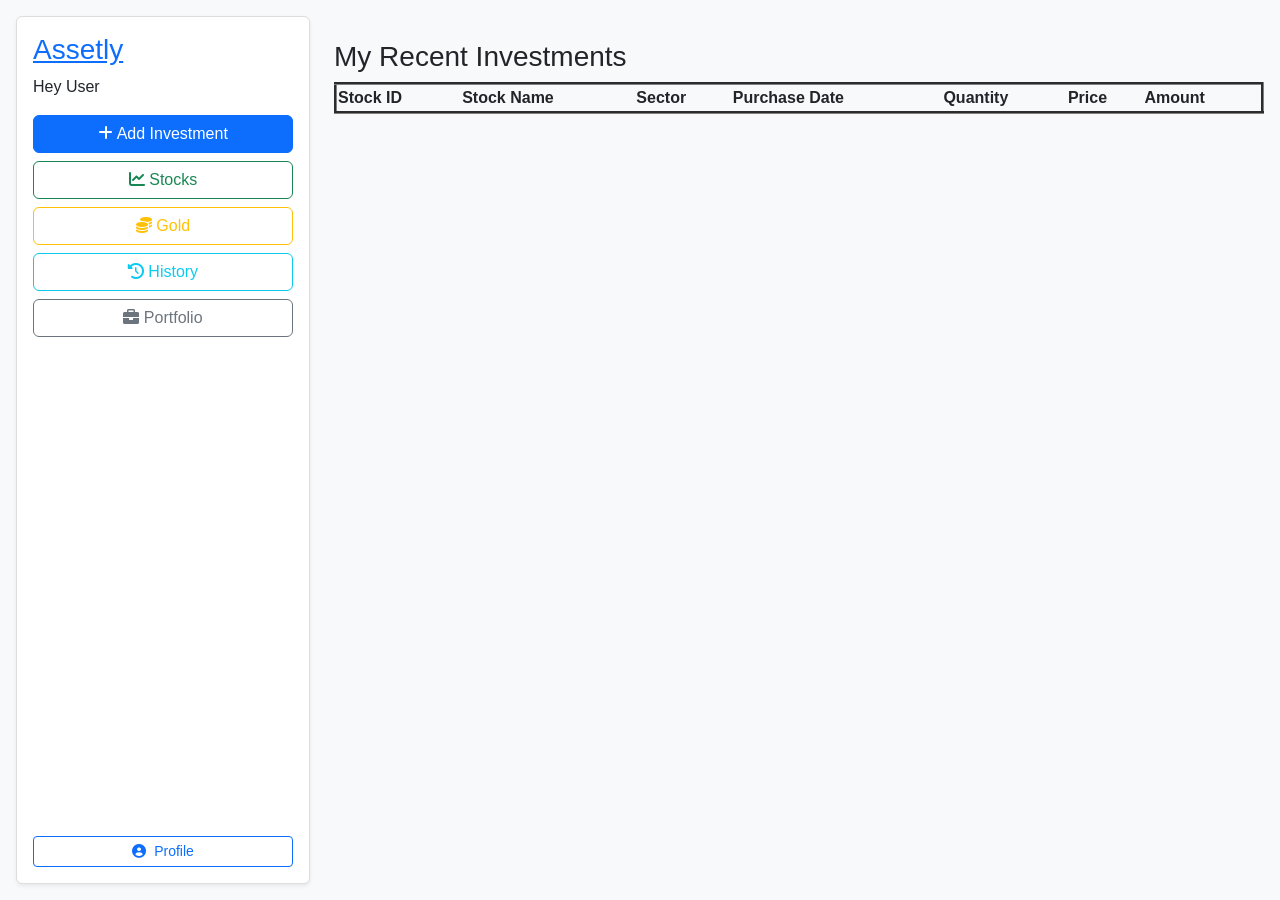
<file: history.html>
<!DOCTYPE html>
<html lang="en">

<head>
    <meta charset="UTF-8">
    <title>Assetly - Portfolio Management</title>
    <meta name="viewport" content="width=device-width, initial-scale=1">
    <link href="https://cdn.jsdelivr.net/npm/bootstrap@5.3.0/dist/css/bootstrap.min.css" rel="stylesheet">
    <link href="https://cdnjs.cloudflare.com/ajax/libs/font-awesome/6.0.0/css/all.min.css" rel="stylesheet">
    <link href="ui.css" rel="stylesheet">
</head>

<body onload="historyPageLoaded()">
    <div class="container-fluid p-3">
        <div class="row">
            <!-- Sidebar Left -->
            <!-- Left Sidebar -->
            <div class="col-md-3 mb-3 d-flex flex-column justify-content-between">
                <div class="card flex-grow-1">
                    <div class="card-body d-flex flex-column justify-content-between h-100 ">
                        <div>
                            <a href="/index.html">
                                <h3 class="text-primary">Assetly</h3>
                            </a>
                            <p>Hey User</p>

                            <!-- Action Buttons -->
                            <button class="btn btn-primary w-100 mb-2" onclick="showAddForm()">
                                <i class="fas fa-plus"></i> Add Investment
                            </button>
                            <a href="/stocks.html"><button class="btn btn-outline-success w-100 mb-2"
                                    onclick="showStocksChart()">
                                    <i class="fas fa-chart-line"></i> Stocks
                                </button>
                            </a>
                            <button class="btn btn-outline-warning w-100 mb-2" onclick="showGoldChart()">
                                <i class="fas fa-coins"></i> Gold
                            </button>
                            <a href="./history.html">
                                <button class="btn btn-outline-info w-100 mb-2" onclick="showHistory()">
                                    <i class="fas fa-history"></i> History
                                </button>
                            </a>
                            <a href="/portfolio.html">
                                <button class="btn btn-outline-secondary w-100 mb-3" onclick="showPortfolio()">
                                    <i class="fas fa-briefcase"></i> Portfolio
                                </button>
                            </a>
                        </div>
                        <!-- Profile Button at bottom -->
                        <div class="mt-4">
                            <a href="profile.html">
                                <button class="btn btn-outline-primary btn-sm w-100">
                                    <i class="fas fa-user-circle me-2"></i>Profile
                                </button>
                            </a>
                        </div>
                    </div>
                </div>
            </div>

            <!-- Add portoflio here -->
            <div class="col  row-cols-1 row-cols-md-1 g-4" id="parentHistory">
                <h3>My Recent Investments</h3>
                <!-- Portfolio data will be dynamically inserted here -->
                <table border="3">
                    <thead>
                        <tr>
                            <th>Stock ID</th>
                            <th>Stock Name</th>
                            <th>Sector</th>
                            <th>Purchase Date</th>
                            <th>Quantity</th>
                            <th>Price</th>
                            <th>Amount</th>

                        </tr>
                    </thead>
                    <tbody id="historyTableBody"></tbody>
                </table>


            </div>
        </div>

        <!-- Add Investment Overlay -->
        <div id="addInvestmentForm" class="modal-overlay" style="display: none;">
            <div class="modal-box">
                <h5>Add Investment</h5>
                <div class="mb-2">
                    <label>Type:&nbsp;</label>
                    <input type="radio" name="type" value="stock" id="stockRadio" checked onchange="toggleType()"><label
                        for="stockRadio">&nbsp;Stock</label>
                    <input type="radio" name="type" value="gold" id="goldRadio" onchange="toggleType()"><label
                        for="goldRadio">&nbsp;Gold</label>
                </div>
                <div id="stockFields">
                    <input type="text" id="stockSymbol" class="form-control mb-2" placeholder="Stock Symbol (AAPL)">
                    <input type="text" id="stockName" class="form-control mb-2" placeholder="Company Name">
                    <input type="number" id="stockQty" class="form-control mb-2" placeholder="Quantity"
                        oninput="calculateStock()">
                    <input type="number" id="stockPrice" class="form-control mb-2" placeholder="Price per Share"
                        oninput="calculateStock()">
                    <select id="stockSector" class="form-control mb-2">
                        <option value="">Select Sector</option>
                        <option value="IT">Technology</option>
                        <option value="Finance">Finance</option>
                        <option value="Healthcare">Healthcare</option>
                        <option value="Energy">Energy</option>
                    </select>
                    <input type="number" id="stockAmount" class="form-control mb-2" placeholder="Total Amount" readonly>
                </div>
                <div id="goldFields" style="display: none;">
                    <input type="number" id="goldPrice" class="form-control mb-2" placeholder="Price per Ounce"
                        oninput="calculateGold()">
                    <input type="number" id="goldWeight" class="form-control mb-2" placeholder="Weight in Ounces"
                        oninput="calculateGold()">
                    <input type="number" id="goldAmount" class="form-control mb-2" placeholder="Total Amount" readonly>
                </div>
                <button class="btn btn-primary" onclick="addInvestment()">Add Investment</button>
                <button class="btn btn-secondary" onclick="closeForm()">Cancel</button>
            </div>
        </div>

        <!-- Edit Profile Overlay -->
        <div id="editProfileForm" class="modal-overlay" style="display: none;">
            <div class="modal-box">
                <h5>Edit Profile</h5>
                <input type="text" id="editName" class="form-control mb-2" placeholder="Name">
                <input type="email" id="editEmail" class="form-control mb-2" placeholder="Email">
                <button class="btn btn-primary" onclick="updateProfile()">Update</button>
                <button class="btn btn-secondary" onclick="closeProfileForm()">Cancel</button>
            </div>
        </div>

        <script src="https://cdn.jsdelivr.net/npm/bootstrap@5.3.0/dist/js/bootstrap.bundle.min.js"></script>
        <script src="script.js"></script>
</body>

</html>
</file>
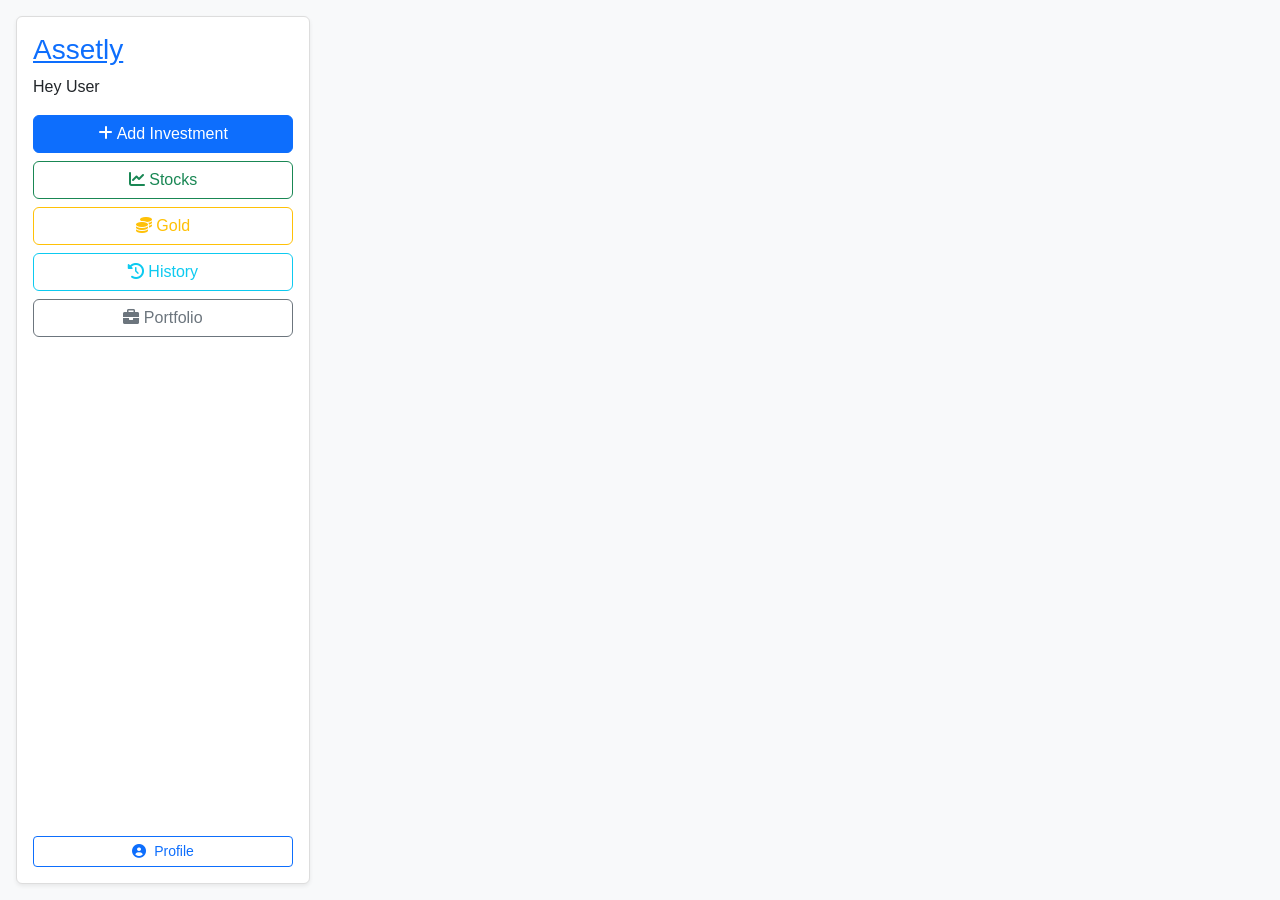
<file: news.html>
<!DOCTYPE html>
<html lang="en">

<head>
    <meta charset="UTF-8">
    <title>Assetly - Portfolio Management</title>
    <meta name="viewport" content="width=device-width, initial-scale=1">
    <link href="https://cdn.jsdelivr.net/npm/bootstrap@5.3.0/dist/css/bootstrap.min.css" rel="stylesheet">
    <link href="https://cdnjs.cloudflare.com/ajax/libs/font-awesome/6.0.0/css/all.min.css" rel="stylesheet">
    <link href="ui.css" rel="stylesheet">
</head>

<body onload="newsPageloaded()">
    <div class="container-fluid p-3">
        <div class="row">
            <!-- Sidebar Left -->
            <!-- Left Sidebar -->
            <div class="col-md-3 mb-3 d-flex flex-column justify-content-between">
                <div class="card flex-grow-1">
                    <div class="card-body d-flex flex-column justify-content-between h-100 ">
                        <div>
                            <a href="/index.html">
                                <h3 class="text-primary">Assetly</h3>
                            </a>
                            <p>Hey User</p>

                            <!-- Action Buttons -->
                            <button class="btn btn-primary w-100 mb-2" onclick="showAddForm()">
                                <i class="fas fa-plus"></i> Add Investment
                            </button>
                            <a href="/stocks.html"><button class="btn btn-outline-success w-100 mb-2"
                                    onclick="showStocksChart()">
                                    <i class="fas fa-chart-line"></i> Stocks
                                </button>
                            </a>
                            <button class="btn btn-outline-warning w-100 mb-2" onclick="showGoldChart()">
                                <i class="fas fa-coins"></i> Gold
                            </button>
                            <a href="./history.html">
                                <button class="btn btn-outline-info w-100 mb-2" onclick="showHistory()">
                                    <i class="fas fa-history"></i> History
                                </button>
                            </a>
                            <a href="/portfolio.html">
                                <button class="btn btn-outline-secondary w-100 mb-3" onclick="showPortfolio()">
                                    <i class="fas fa-briefcase"></i> Portfolio
                                </button>
                            </a>
                        </div>
                        <!-- Profile Button at bottom -->
                        <div class="mt-4">
                            <a href="profile.html">
                                <button class="btn btn-outline-primary btn-sm w-100">
                                    <i class="fas fa-user-circle me-2"></i>Profile
                                </button>
                            </a>
                        </div>
                    </div>
                </div>
            </div>
        
            <!-- News Column -->
            <div class="col-md-9">
                <div class="row row-cols-1 row-cols-md-2 g-4" id="parentNews">
                    <!-- News cards will be dynamically appended here -->
                </div>
            </div>
        </div>
        
    </div>

    <!-- Add Investment Overlay -->
    <div id="addInvestmentForm" class="modal-overlay" style="display: none;">
        <div class="modal-box">
            <h5>Add Investment</h5>
            <div class="mb-2">
                <label>Type:&nbsp;</label>
                <input type="radio" name="type" value="stock" id="stockRadio" checked onchange="toggleType()"><label
                    for="stockRadio">&nbsp;Stock</label>
                <input type="radio" name="type" value="gold" id="goldRadio" onchange="toggleType()"><label
                    for="goldRadio">&nbsp;Gold</label>
            </div>
            <div id="stockFields">
                <input type="text" id="stockSymbol" class="form-control mb-2" placeholder="Stock Symbol (AAPL)">
                <input type="text" id="stockName" class="form-control mb-2" placeholder="Company Name">
                <input type="number" id="stockQty" class="form-control mb-2" placeholder="Quantity"
                    oninput="calculateStock()">
                <input type="number" id="stockPrice" class="form-control mb-2" placeholder="Price per Share"
                    oninput="calculateStock()">
                <select id="stockSector" class="form-control mb-2">
                    <option value="">Select Sector</option>
                    <option value="IT">Technology</option>
                    <option value="Finance">Finance</option>
                    <option value="Healthcare">Healthcare</option>
                    <option value="Energy">Energy</option>
                </select>
                <input type="number" id="stockAmount" class="form-control mb-2" placeholder="Total Amount" readonly>
            </div>
            <div id="goldFields" style="display: none;">
                <input type="number" id="goldPrice" class="form-control mb-2" placeholder="Price per Ounce"
                    oninput="calculateGold()">
                <input type="number" id="goldWeight" class="form-control mb-2" placeholder="Weight in Ounces"
                    oninput="calculateGold()">
                <input type="number" id="goldAmount" class="form-control mb-2" placeholder="Total Amount" readonly>
            </div>
            <button class="btn btn-primary" onclick="addInvestment()">Add Investment</button>
            <button class="btn btn-secondary" onclick="closeForm()">Cancel</button>
        </div>
    </div>

    <!-- Edit Profile Overlay -->
    <div id="editProfileForm" class="modal-overlay" style="display: none;">
        <div class="modal-box">
            <h5>Edit Profile</h5>
            <input type="text" id="editName" class="form-control mb-2" placeholder="Name">
            <input type="email" id="editEmail" class="form-control mb-2" placeholder="Email">
            <button class="btn btn-primary" onclick="updateProfile()">Update</button>
            <button class="btn btn-secondary" onclick="closeProfileForm()">Cancel</button>
        </div>
    </div>

    <script src="https://cdn.jsdelivr.net/npm/bootstrap@5.3.0/dist/js/bootstrap.bundle.min.js"></script>
    <script src="script.js"></script>
</body>

</html>
</file>
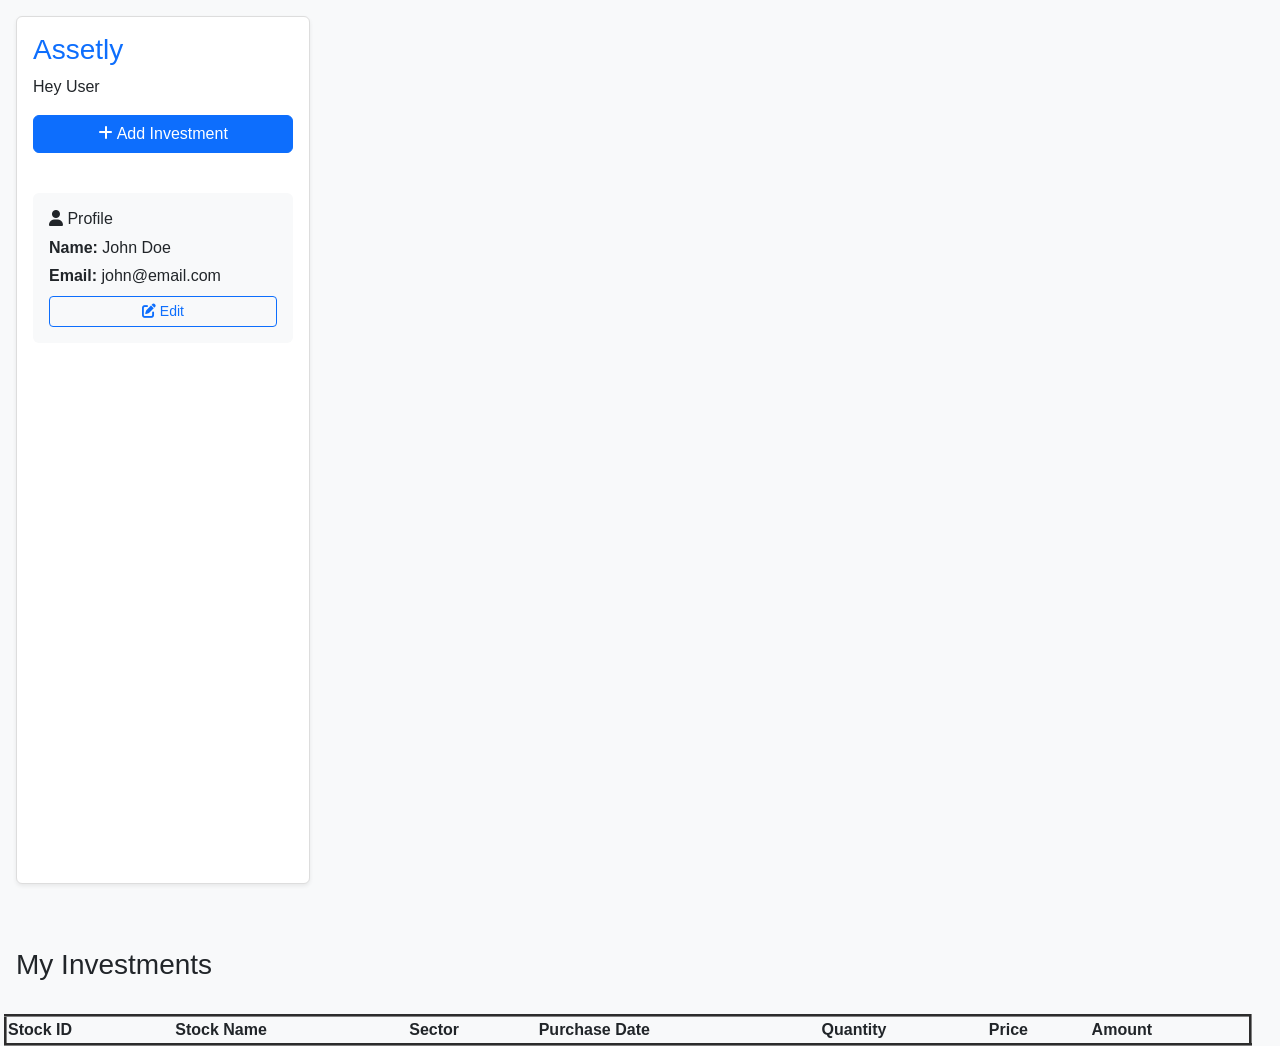
<file: portfolio.html>
<!DOCTYPE html>
<html lang="en">

<head>
    <meta charset="UTF-8">
    <title>Assetly - Portfolio Management</title>
    <meta name="viewport" content="width=device-width, initial-scale=1">
    <link href="https://cdn.jsdelivr.net/npm/bootstrap@5.3.0/dist/css/bootstrap.min.css" rel="stylesheet">
    <link href="https://cdnjs.cloudflare.com/ajax/libs/font-awesome/6.0.0/css/all.min.css" rel="stylesheet">
    <link href="ui.css" rel="stylesheet">
</head>

<body onload="portfolioPageLoaded()">
    <div class="container-fluid p-3">
        <div class="row">
            <!-- Sidebar Left -->
            <div class="col-md-3 mb-3">
                <div class="card">
                    <div class="card-body">
                        <h3 class="text-primary">Assetly</h3>
                        <p>Hey User</p>
                        <button class="btn btn-primary w-100 mb-3" onclick="showAddForm()">
                            <i class="fas fa-plus"></i> Add Investment
                        </button>
                        <div id="investmentTable" style="display: none;">
                            <h6>My Investments</h6>
                            <table class="table table-sm">
                                <thead>
                                    <tr>
                                        <th>Type</th>
                                        <th>Name</th>
                                        <th>Amount</th>
                                    </tr>
                                </thead>
                                <tbody id="investmentList"></tbody>
                            </table>
                        </div>
                        <div class="mt-4 p-3 bg-light rounded">
                            <h6 class="mb-2"><i class="fas fa-user"></i> Profile</h6>
                            <p class="mb-1"><strong>Name:</strong> <span id="profileName">John Doe</span></p>
                            <p class="mb-2"><strong>Email:</strong> <span id="profileEmail">john@email.com</span></p>
                            <button class="btn btn-outline-primary btn-sm w-100" onclick="showProfileForm()">
                                <i class="fas fa-edit"></i> Edit
                            </button>
                        </div>
                    </div>
                </div>
            </div>

            <!-- Add portoflio here -->
            <div class="col row row-cols-1 row-cols-md-1 g-4" id="parentPortfolio">
                <h3>My Investments</h3>
                <!-- Portfolio data will be dynamically inserted here -->
                <table border="3">
                    <thead>
                        <tr>
                            <th>Stock ID</th>
                            <th>Stock Name</th>
                            <th>Sector</th>
                            <th>Purchase Date</th>
                            <th>Quantity</th>
                            <th>Price</th>
                            <th>Amount</th>

                        </tr>
                    </thead>
                    <tbody id="tableBody"></tbody>
                </table>


            </div>
        </div>

        <!-- Add Investment Overlay -->
        <div id="addInvestmentForm" class="modal-overlay" style="display: none;">
            <div class="modal-box">
                <h5>Add Investment</h5>
                <div class="mb-2">
                    <label>Type:&nbsp;</label>
                    <input type="radio" name="type" value="stock" id="stockRadio" checked onchange="toggleType()"><label
                        for="stockRadio">&nbsp;Stock</label>
                    <input type="radio" name="type" value="gold" id="goldRadio" onchange="toggleType()"><label
                        for="goldRadio">&nbsp;Gold</label>
                </div>
                <div id="stockFields">
                    <input type="text" id="stockSymbol" class="form-control mb-2" placeholder="Stock Symbol (AAPL)">
                    <input type="text" id="stockName" class="form-control mb-2" placeholder="Company Name">
                    <input type="number" id="stockQty" class="form-control mb-2" placeholder="Quantity"
                        oninput="calculateStock()">
                    <input type="number" id="stockPrice" class="form-control mb-2" placeholder="Price per Share"
                        oninput="calculateStock()">
                    <select id="stockSector" class="form-control mb-2">
                        <option value="">Select Sector</option>
                        <option value="IT">Technology</option>
                        <option value="Finance">Finance</option>
                        <option value="Healthcare">Healthcare</option>
                        <option value="Energy">Energy</option>
                    </select>
                    <input type="number" id="stockAmount" class="form-control mb-2" placeholder="Total Amount" readonly>
                </div>
                <div id="goldFields" style="display: none;">
                    <input type="number" id="goldPrice" class="form-control mb-2" placeholder="Price per Ounce"
                        oninput="calculateGold()">
                    <input type="number" id="goldWeight" class="form-control mb-2" placeholder="Weight in Ounces"
                        oninput="calculateGold()">
                    <input type="number" id="goldAmount" class="form-control mb-2" placeholder="Total Amount" readonly>
                </div>
                <button class="btn btn-primary" onclick="addInvestment()">Add Investment</button>
                <button class="btn btn-secondary" onclick="closeForm()">Cancel</button>
            </div>
        </div>

        <!-- Edit Profile Overlay -->
        <div id="editProfileForm" class="modal-overlay" style="display: none;">
            <div class="modal-box">
                <h5>Edit Profile</h5>
                <input type="text" id="editName" class="form-control mb-2" placeholder="Name">
                <input type="email" id="editEmail" class="form-control mb-2" placeholder="Email">
                <button class="btn btn-primary" onclick="updateProfile()">Update</button>
                <button class="btn btn-secondary" onclick="closeProfileForm()">Cancel</button>
            </div>
        </div>

        <script src="https://cdn.jsdelivr.net/npm/bootstrap@5.3.0/dist/js/bootstrap.bundle.min.js"></script>
        <script src="script.js"></script>
</body>

</html>
</file>
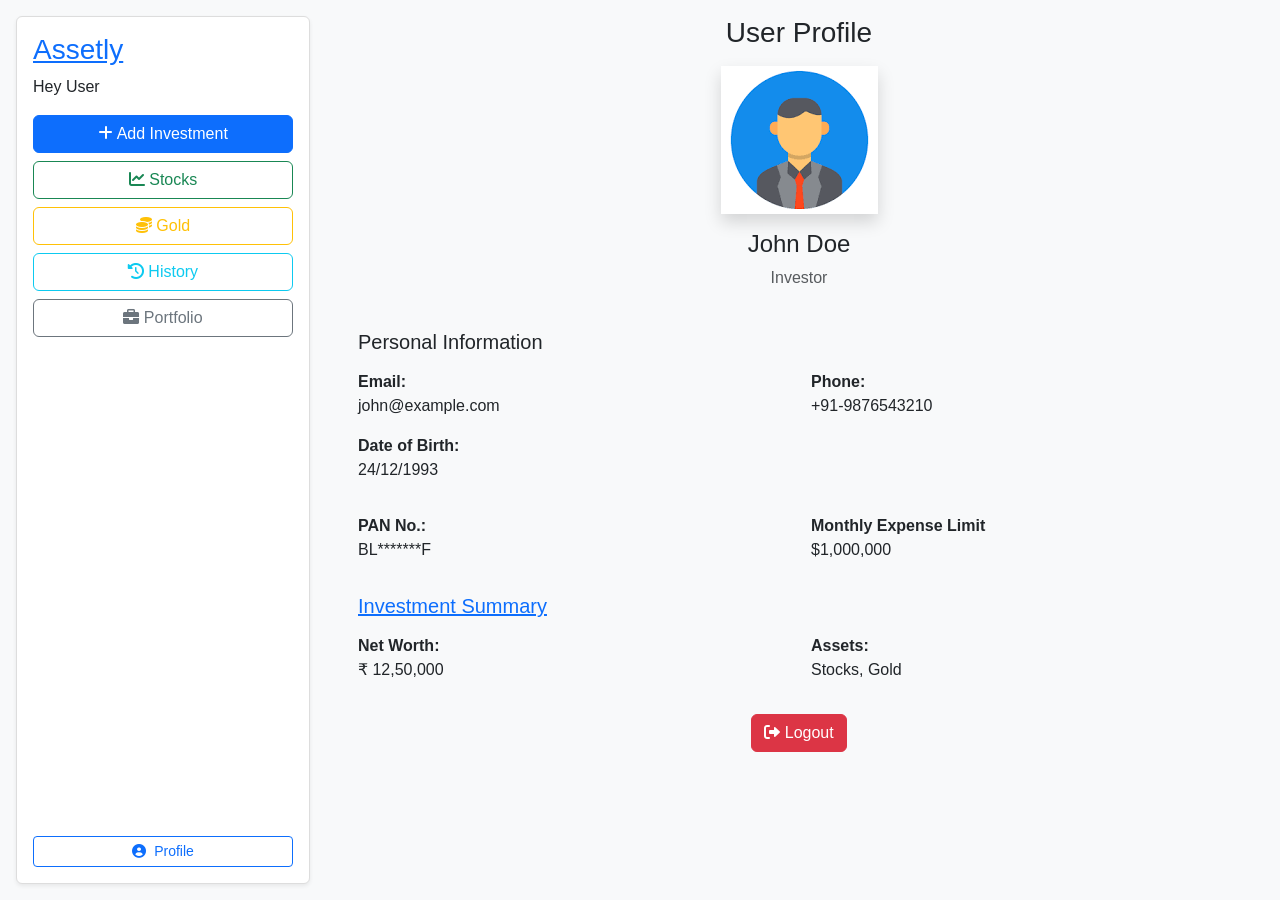
<file: profile.html>
<!DOCTYPE html>
<html lang="en">

<head>
    <meta charset="UTF-8">
    <title>Assetly - Portfolio Management</title>
    <meta name="viewport" content="width=device-width, initial-scale=1">
    <link href="https://cdn.jsdelivr.net/npm/bootstrap@5.3.0/dist/css/bootstrap.min.css" rel="stylesheet">
    <link href="https://cdnjs.cloudflare.com/ajax/libs/font-awesome/6.0.0/css/all.min.css" rel="stylesheet">
    <link href="ui.css" rel="stylesheet">
</head>

<body onload="profileLoaded()">
    <div class="container-fluid p-3">
        <div class="row">
            <!-- Sidebar Left -->
            <!-- Left Sidebar -->
            <div class="col-md-3 mb-3 d-flex flex-column justify-content-between">
                <div class="card flex-grow-1">
                    <div class="card-body d-flex flex-column justify-content-between h-100 ">
                        <div>
                            <a href="/index.html">
                                <h3 class="text-primary">Assetly</h3>
                            </a>
                            <p>Hey User</p>

                            <!-- Action Buttons -->
                            <button class="btn btn-primary w-100 mb-2" onclick="showAddForm()">
                                <i class="fas fa-plus"></i> Add Investment
                            </button>
                            <a href="/stocks.html"><button class="btn btn-outline-success w-100 mb-2"
                                    onclick="showStocksChart()">
                                    <i class="fas fa-chart-line"></i> Stocks
                                </button>
                            </a>
                            <button class="btn btn-outline-warning w-100 mb-2" onclick="showGoldChart()">
                                <i class="fas fa-coins"></i> Gold
                            </button>
                            <a href="./history.html">
                                <button class="btn btn-outline-info w-100 mb-2" onclick="showHistory()">
                                    <i class="fas fa-history"></i> History
                                </button>
                            </a>
                            <a href="/portfolio.html">
                                <button class="btn btn-outline-secondary w-100 mb-3" onclick="showPortfolio()">
                                    <i class="fas fa-briefcase"></i> Portfolio
                                </button>
                            </a>
                        </div>
                        <!-- Profile Button at bottom -->
                        <div class="mt-4">
                            <a href="profile.html">
                                <button class="btn btn-outline-primary btn-sm w-100">
                                    <i class="fas fa-user-circle me-2"></i>Profile
                                </button>
                            </a>
                        </div>
                    </div>
                </div>
            </div>
        
            <!-- Proifle Section -->
            <div class="container col">
                <div class="profile-card">
                    <div class="profile-header text-center">
                        <h3>User Profile</h3>
                    </div>
                    <div class="text-center mt-3">
                        <img src="[data-uri]" alt="User Image" class="profile-img shadow">
                        <h4 class="mt-3">John Doe</h4>
                        <p class="text-muted">Investor</p>
                    </div>
                    <div class="p-4">
                        <h5 class="mb-3">Personal Information</h5>
                        <div class="row mb-3">
                            <div class="col-md-6">
                                <strong>Email:</strong>
                                <p>john@example.com</p>
                            </div>
                            <div class="col-md-6">
                                <strong>Phone:</strong>
                                <p>+91-9876543210</p>
                            </div>
                            <div class="col-md-6">
                                <strong>Date of Birth:</strong>
                                <p>24/12/1993</p>
                            </div>
                        </div>
                        <div class="row mb-3">
                            <div class="col-md-6">
                                <strong>PAN No.:</strong>
                                <p>BL*******F</p>
                            </div>
                            <div class="col-md-6">
                                <strong>Monthly Expense Limit</strong>
                                <p>$1,000,000</p>
                            </div>

                        </div>
        
                        <a href="portfolio.html">
                        <h5 class="mb-3">Investment Summary</h5></a>
                        <div class="row mb-3">
                            <div class="col-md-6">
                                <strong>Net Worth:</strong>
                                <p id="networth">₹ 12,50,000</p>
                            </div>
                            <div class="col-md-6">
                                <strong>Assets:</strong>
                                <p>Stocks, Gold</p>
                            </div>
                        </div>
        
                        <div class="text-center">
                            <a href="index.html">
                            <button class="btn btn-danger"><i class="fas fa-sign-out-alt"></i> Logout</button></a>
                        </div>
                    </div>
                </div>
            </div>
            
        </div>
        
    </div>

    <!-- Add Investment Overlay -->
    <div id="addInvestmentForm" class="modal-overlay" style="display: none;">
        <div class="modal-box">
            <h5>Add Investment</h5>
            <div class="mb-2">
                <label>Type:&nbsp;</label>
                <input type="radio" name="type" value="stock" id="stockRadio" checked onchange="toggleType()"><label
                    for="stockRadio">&nbsp;Stock</label>
                <input type="radio" name="type" value="gold" id="goldRadio" onchange="toggleType()"><label
                    for="goldRadio">&nbsp;Gold</label>
            </div>
            <div id="stockFields">
                <input type="text" id="stockSymbol" class="form-control mb-2" placeholder="Stock Symbol (AAPL)">
                <input type="text" id="stockName" class="form-control mb-2" placeholder="Company Name">
                <input type="number" id="stockQty" class="form-control mb-2" placeholder="Quantity"
                    oninput="calculateStock()">
                <input type="number" id="stockPrice" class="form-control mb-2" placeholder="Price per Share"
                    oninput="calculateStock()">
                <select id="stockSector" class="form-control mb-2">
                    <option value="">Select Sector</option>
                    <option value="IT">Technology</option>
                    <option value="Finance">Finance</option>
                    <option value="Healthcare">Healthcare</option>
                    <option value="Energy">Energy</option>
                </select>
                <input type="number" id="stockAmount" class="form-control mb-2" placeholder="Total Amount" readonly>
            </div>
            <div id="goldFields" style="display: none;">
                <input type="number" id="goldPrice" class="form-control mb-2" placeholder="Price per Ounce"
                    oninput="calculateGold()">
                <input type="number" id="goldWeight" class="form-control mb-2" placeholder="Weight in Ounces"
                    oninput="calculateGold()">
                <input type="number" id="goldAmount" class="form-control mb-2" placeholder="Total Amount" readonly>
            </div>
            <button class="btn btn-primary" onclick="addInvestment()">Add Investment</button>
            <button class="btn btn-secondary" onclick="closeForm()">Cancel</button>
        </div>
    </div>

    <!-- Edit Profile Overlay -->
    <div id="editProfileForm" class="modal-overlay" style="display: none;">
        <div class="modal-box">
            <h5>Edit Profile</h5>
            <input type="text" id="editName" class="form-control mb-2" placeholder="Name">
            <input type="email" id="editEmail" class="form-control mb-2" placeholder="Email">
            <button class="btn btn-primary" onclick="updateProfile()">Update</button>
            <button class="btn btn-secondary" onclick="closeProfileForm()">Cancel</button>
        </div>
    </div>

    <script src="https://cdn.jsdelivr.net/npm/bootstrap@5.3.0/dist/js/bootstrap.bundle.min.js"></script>
    <script src="script.js"></script>
</body>

</html>
</file>
<file: ui.css>
html,
body {
    height: 100%;
    min-height: 100vh;
}
body {
    background-color: #f8f9fa;
    font-family: Arial, sans-serif;
    min-height: 100vh;
    display: flex;
    flex-direction: column;
}
.container-fluid {
    flex: 1 1 auto;
    min-height: 100vh;
    display: flex;
    flex-direction: column;
}
.row {
    flex: 1 1 auto;
    min-height: 0;
    display: flex;
    flex-wrap: wrap;
    align-items: stretch;
}
.col-md-3,
.col-md-6 {
    display: flex;
    flex-direction: column;
    min-height: 100%;
}
.card {
    border: 1px solid #ddd;
    box-shadow: 0 2px 4px rgba(0, 0, 0, 0.07);
    flex: 1 0 auto;
}

/* Net Worth horizontal card full width */
.networth-horizontal-card {
    width: 100%;
    max-height: 120px;
    background-color: #0d6efd; /* Bootstrap primary */
    color: white;
    border-radius: 12px;
    box-shadow: 0 4px 12px rgba(13,110,253,0.3);
}

.networth-horizontal-card .card-body {
    display: flex;
    flex-direction: column;
    justify-content: center;
    align-items: center;
    padding: 1rem 0.5rem;
}

.networth-horizontal-card h6 {
    font-weight: 600;
    font-size: 1.2rem;
    margin-bottom: 0.3rem;
}

/* Chart card adjustments */
.chart-card {
    display: flex;
    flex-direction: column;
}

.chart-card .card-body {
    position: relative;
    padding: 0;
    flex: 1 1 auto;
    min-height: 280px; /* Adjusted height for nicer charts */
    min-width: 100%;
}

/* ✅ MODIFIED: Center canvas and limit width to 50% */
.chart-card canvas {
    display: block;
    margin: 0 auto;
    width: 50% !important;
    height: auto !important;
}

/* ✅ ADDED: Slightly larger section headings inside cards */
.chart-card .card-header h6 {
    font-size: 1.2rem;
    font-weight: 600;
}

/* ✅ ADDED: Enlarge default canvas font for labels */
canvas {
    font-size: 16px !important;
}

/* Modal styling */
.modal-overlay {
    position: fixed;
    top: 0;
    left: 0;
    width: 100vw;
    height: 100vh;
    z-index: 1060;
    background: rgba(0, 0, 0, 0.4);
    display: flex;
    align-items: center;
    justify-content: center;
}
.modal-box {
    background: white;
    padding: 24px 18px;
    border-radius: 8px;
    min-width: 290px;
    max-width: 95vw;
    box-shadow: 0 4px 32px rgba(0,0,0,0.15);
}
.modal-box-large {
    background: white;
    padding: 24px;
    border-radius: 8px;
    min-width: 500px;
    max-width: 90vw;
    max-height: 80vh;
    overflow-y: auto;
    box-shadow: 0 4px 32px rgba(0,0,0,0.15);
}
.form-control {
    margin-bottom: 6px;
}

/* News Cards */
.news-card {
    border: 1px solid #eee;
    padding: 12px;
    border-radius: 6px;
    background: #fafafa;
}
.news-title {
    font-size: 0.9rem;
    margin-bottom: 8px;
    color: #333;
}
.news-desc {
    font-size: 0.8rem;
    color: #666;
    margin-bottom: 8px;
}

/* History Cards */
.history-card {
    border: 1px solid #ddd;
    padding: 15px;
    margin-bottom: 10px;
    border-radius: 6px;
    background: white;
}
.history-date {
    font-size: 0.8rem;
    color: #888;
}
.history-action {
    font-weight: bold;
}
.history-action.buy {
    color: #28a745;
}
.history-action.sell {
    color: #dc3545;
}



@media (max-width: 900px) {
    .col-md-3,
    .col-md-6 {
        margin-bottom: 15px;
        min-width: 100vw !important;
    }
    .modal-box,
    .modal-box-large {
        width: 96vw !important;
    }
}

@media (max-width: 768px) {
  .row.g-3 > .col-6 {
      flex: 1 1 100% !important;
      max-width: 100% !important;
  }
  .chart-card .card-body {
      min-height: 240px;
  }
}

@media (max-width: 600px) {
    .container-fluid,
    .row,
    body,
    html {
        padding: 0 !important;
    }
    .card {
        min-width: 90vw;
    }
    .modal-box {
        padding: 10px;
        min-width: 180px;
    }
    .modal-box-large {
        padding: 15px;
        min-width: 200px;
    }
    .col-md-3,
    .col-md-6 {
        min-width: 100vw !important;
    }
}
</file>
